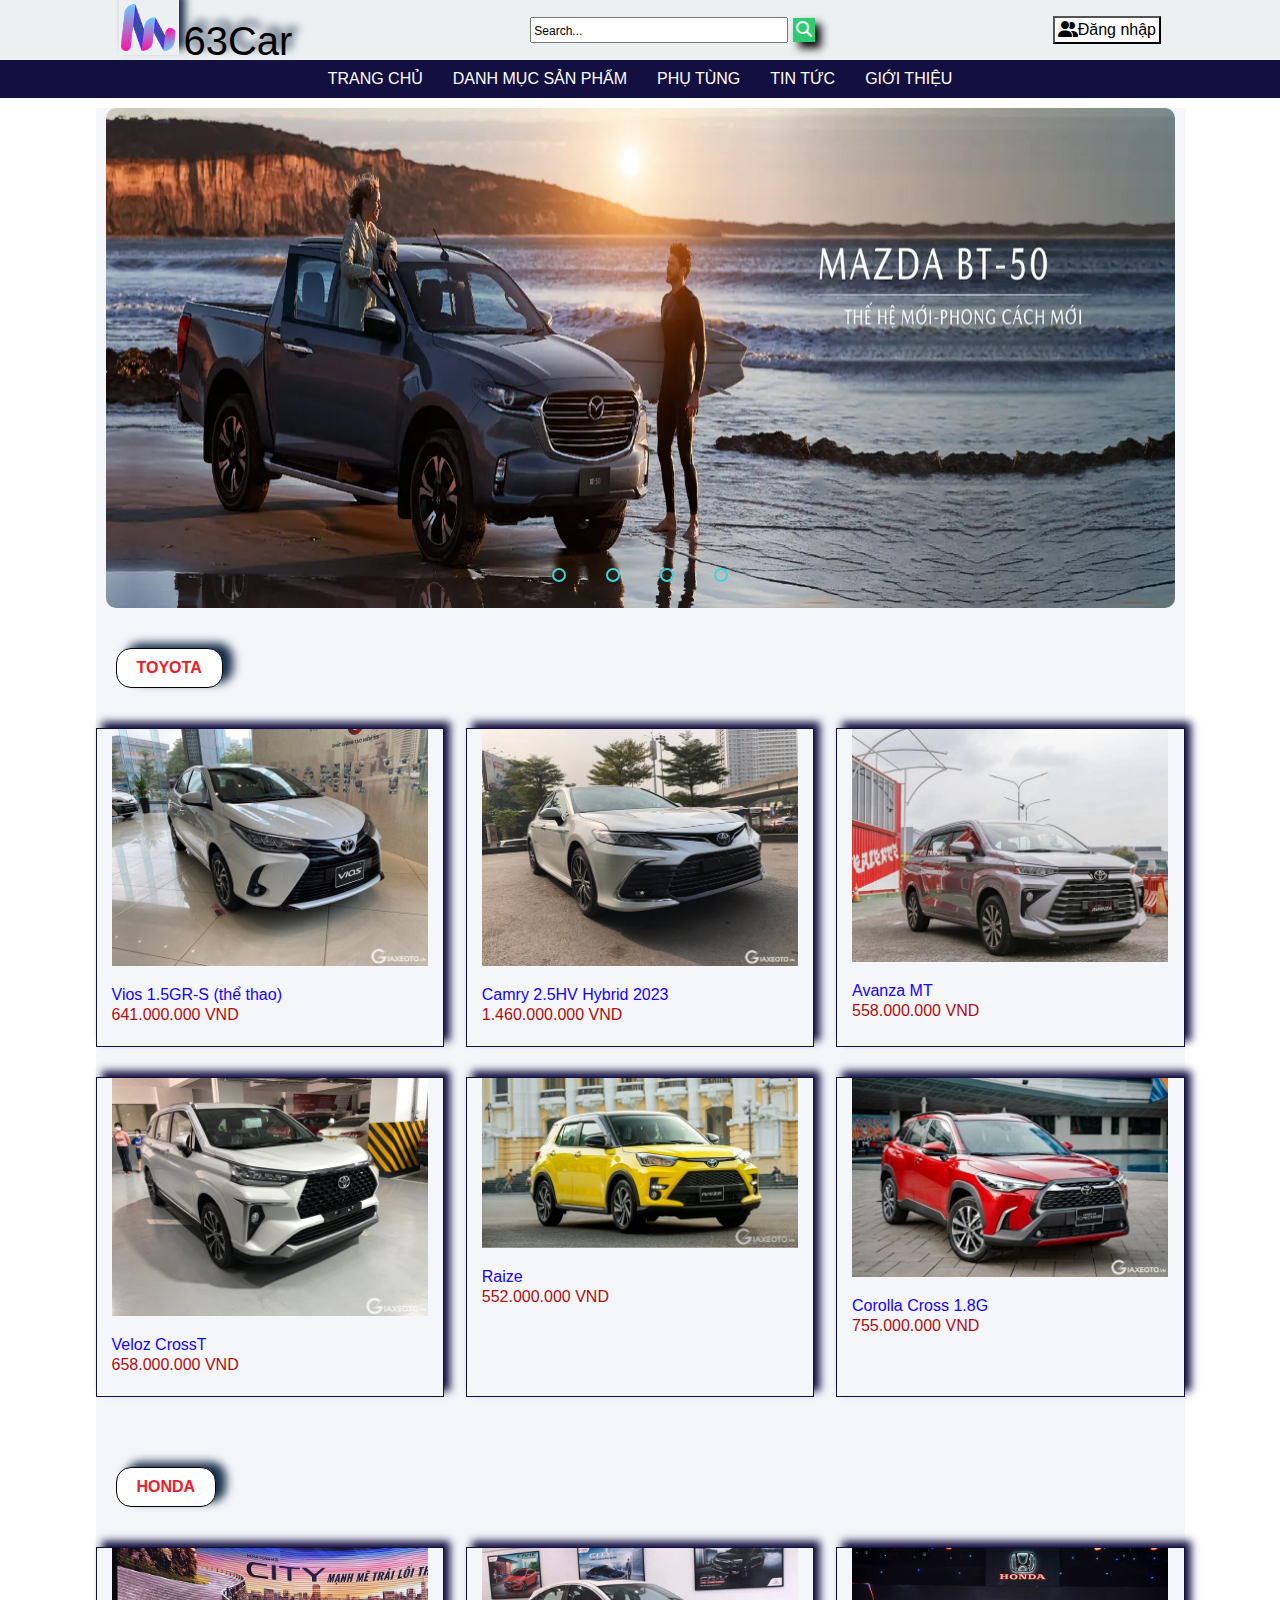
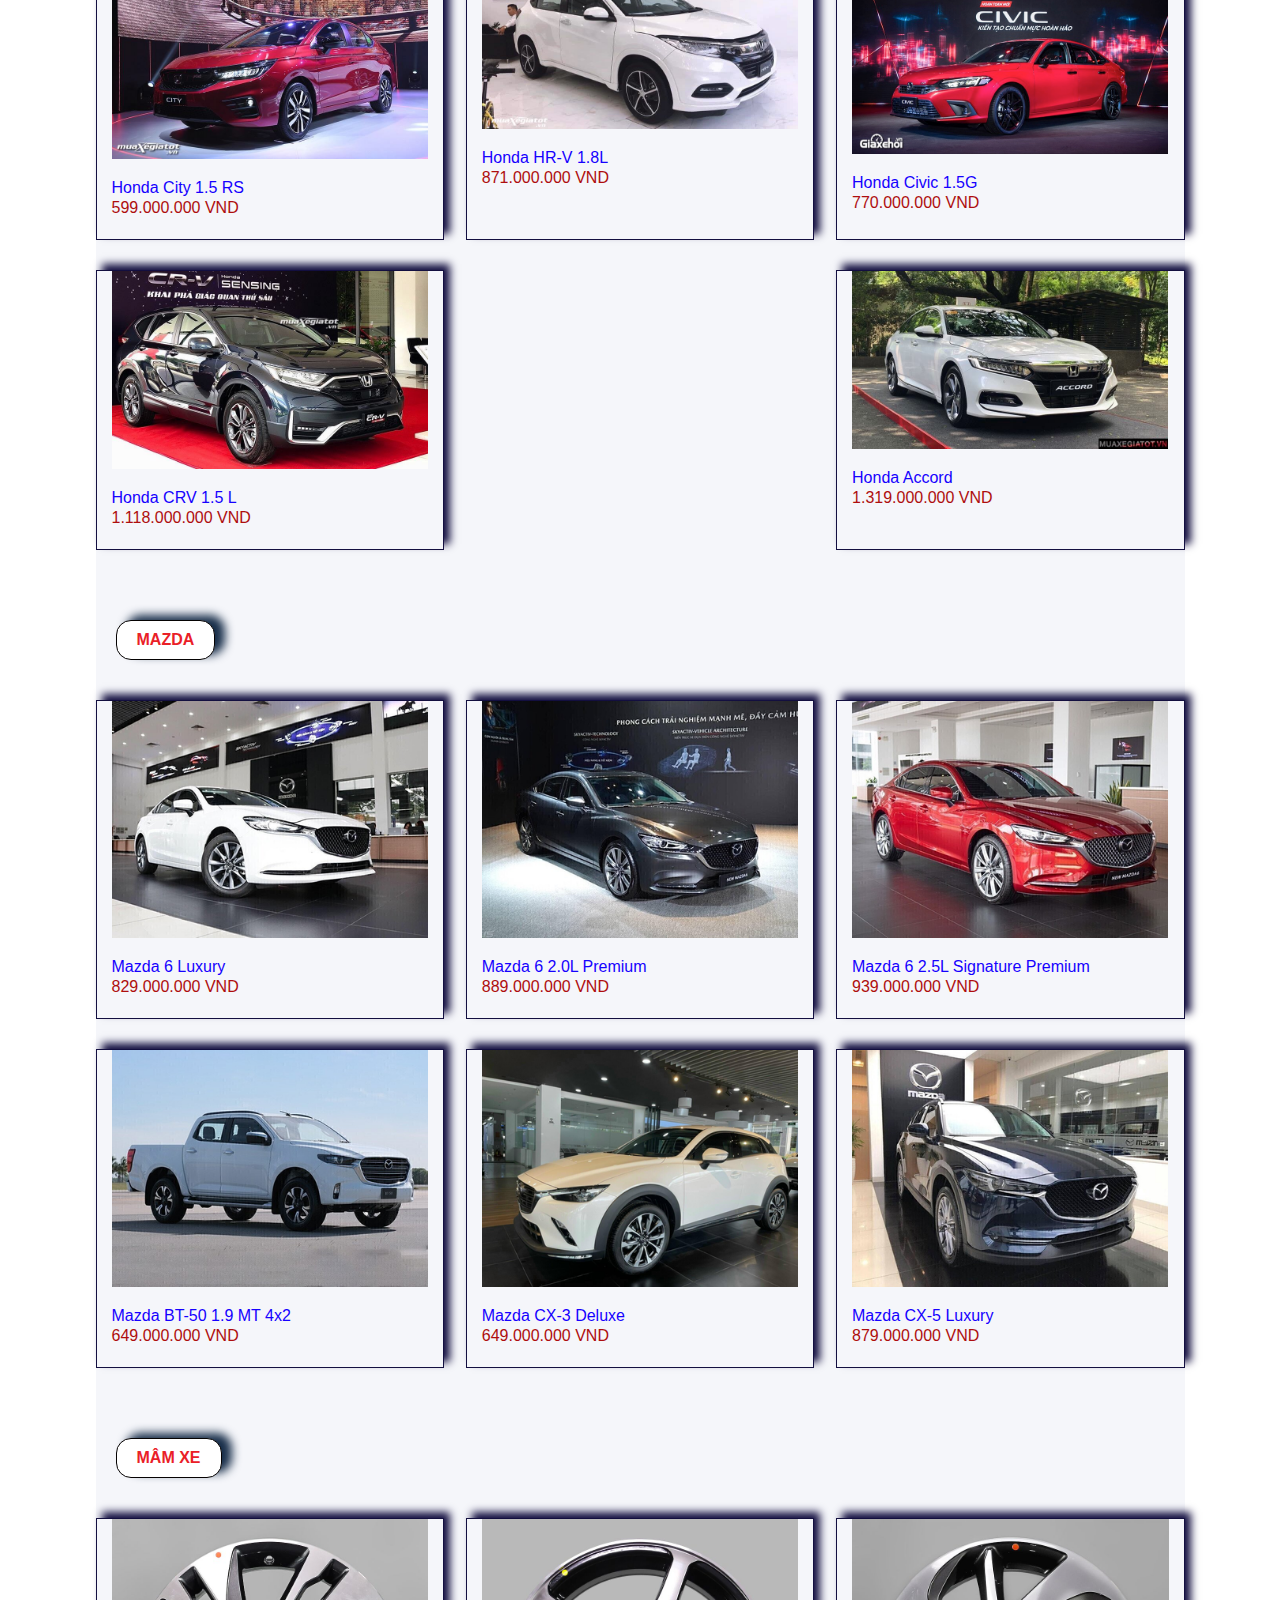
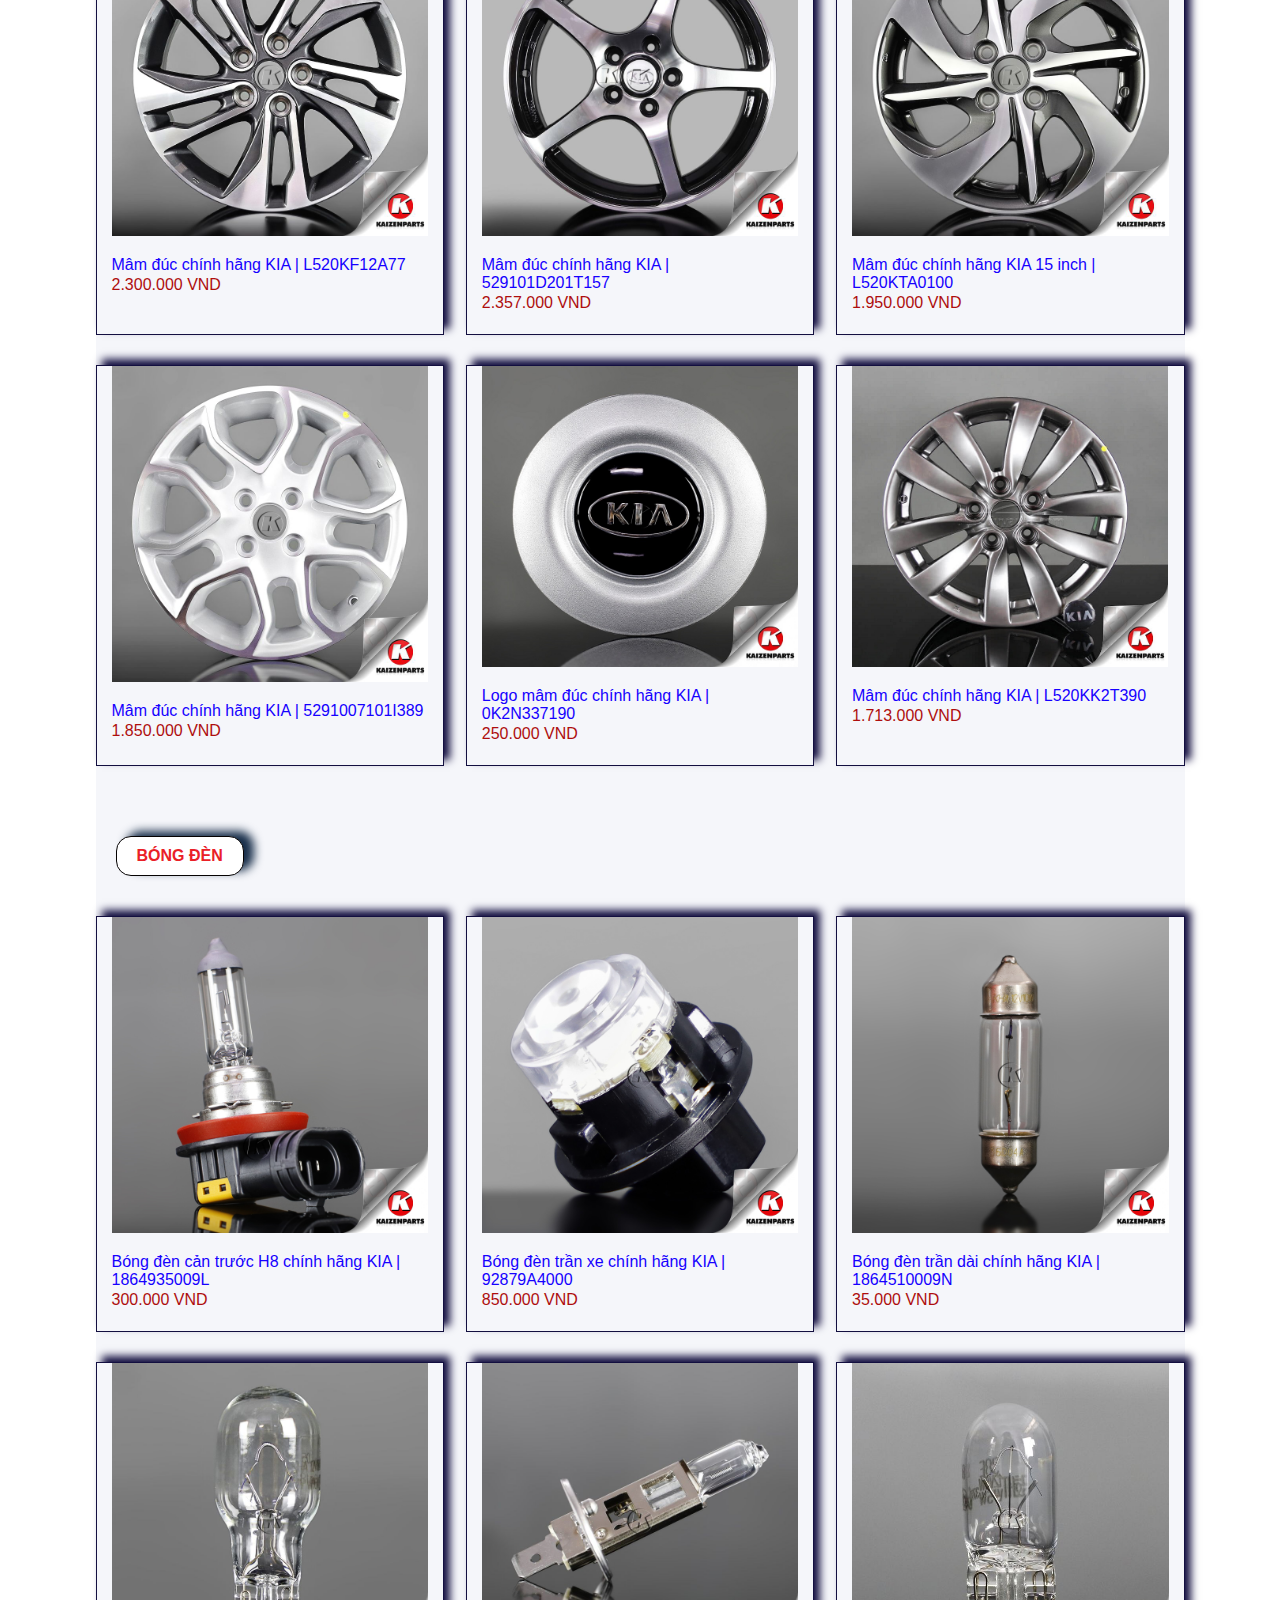
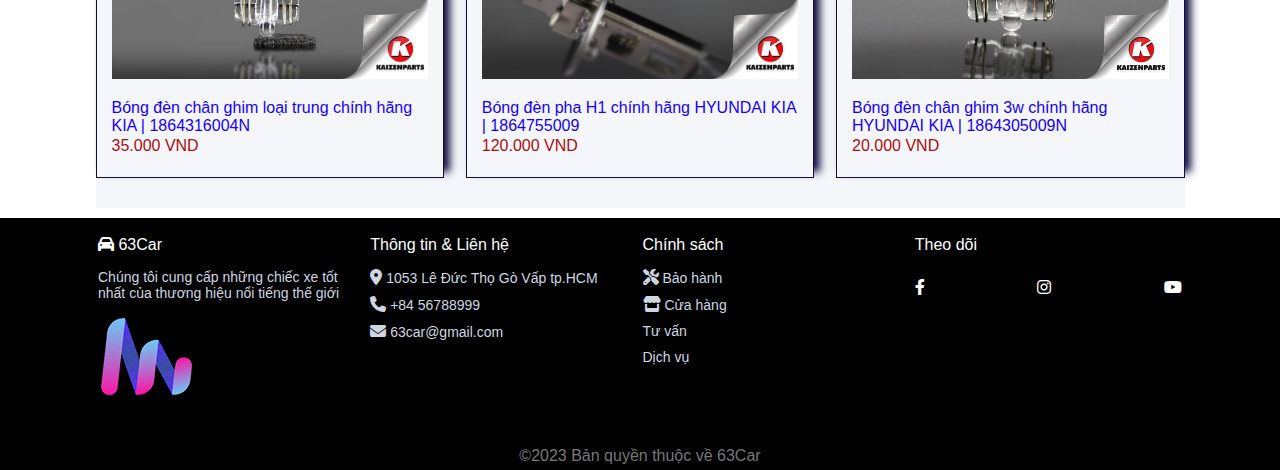
<file: 43_21032351_NguyenHongQuan_N41/html/index.html>
<!DOCTYPE html>
<html lang="en">

<head>
    <meta charset="UTF-8">
    <meta http-equiv="X-UA-Compatible" content="IE=edge">
    <meta name="viewport" content="width=device-width, initial-scale=1.0">
    <link rel="stylesheet" href="../fontawesome-free-6.4.0/css/all.css">
    <script src="../js/jquery-3.6.4.min.js"></script>
    <script src="../js/datajson.js"></script>
    <link rel="stylesheet" href="../css/style.css">
    <link rel="stylesheet" href="../css/slide.css">
    <script>
        function setMasp(masp) {
            localStorage.setItem("masp", masp)
        }
        $(document).ready(function () {
            $("#toggle").click(function () {
                $("nav").slideToggle();
            })
        })
    </script>
    <script type="text/javascript">
        var counter = 1;
        setInterval(function () {
            document.getElementById('radio' + counter).checked = true
            counter++;
            if (counter > 4) {
                counter = 1;
            }
        }, 4000);
    </script>
    <title>63Car</title>
</head>

<body>
    <div class="wrapper">
        <div class="header">
            <div class="col">
                <div class="logo">
                    <img src="../img/logo/logo.png" alt="">
                    <label for="">63Car</label>
                </div>
            </div>
            <div class="col">
                <div class="btn-tim">
                    <input placeholder="Search..." type="text">
                    <button><i class='fas fa-search'></i></button>
                </div>
            </div>
            <div class="col">
                <a href="../html/login_register.html"><button><i class="fas fa-user-friends"></i>Đăng nhập</button></a>
            </div>
        </div>
        <div id="toggle">
            <i class="fas fa-bars"></i>
        </div>
        <div class="menu">
            <nav>
                <ul class="main-menu">
                    <li>
                        <a href="../html/index.html">TRANG CHỦ</a>
                    </li>
                    <li>
                        <a href="">DANH MỤC SẢN PHẨM</a>
                        <ul class="sub-menu">
                            <li>
                                <a href="#toyota">TOYOTA</a>
                            </li>
                            <li>
                                <a href="#honda">HONDA</a>
                            </li>
                            <li>
                                <a href="#mazda">MAZDA</a>
                            </li>
                        </ul>
                    </li>
                    <li><a href="">PHỤ TÙNG</a>
                        <ul class="sub-menu">
                            <li>
                                <a href="#mamxe">MÂM XE</a>
                            </li>
                            <li>
                                <a href="#denxe">BÓNG ĐÈN</a>
                            </li>
                        </ul>
                    </li>
                    <li>
                        <a href="../html/tinTuc.html">TIN TỨC</a>
                    </li>
                    <li>
                        <a href="../html/gioithieu.html">GIỚI THIỆU</a>
                    </li>
                </ul>
            </nav>
        </div>
        <div class="container">
            <div class="wrapper-slider">
                <div class="slider">
                    <div class="slides">
                        <!-- radio buttons start -->
                        <input type="radio" name="radio-btn" id="radio1">
                        <input type="radio" name="radio-btn" id="radio2">
                        <input type="radio" name="radio-btn" id="radio3">
                        <input type="radio" name="radio-btn" id="radio4">

                        <div class="slide first">
                            <img src="../img/slideshow/banner-mazda-8-2296796j31892.webp" alt="">
                        </div>
                        <div class="slide">
                            <img src="../img/slideshow/honda/Honda-City-the-he-5.jpg" alt="">
                        </div>
                        <div class="slide">
                            <img src="../img/slideshow/mazda/11daded2-b3dd-44f0-b1e7-281f820ccb06.png" alt="">
                        </div>
                        <div class="slide">
                            <img src="../img/slideshow/toyota/homepage-banner-desktop-1600x680px.jpg" alt="">
                        </div>

                        <div class="navigation-auto">
                            <div class="auto-btn1"></div>
                            <div class="auto-btn2"></div>
                            <div class="auto-btn3"></div>
                            <div class="auto-btn4"></div>
                        </div>
                    </div>
                    <div class="navigation-manual">
                        <label for="radio1" class="manual-btn"></label>
                        <label for="radio2" class="manual-btn"></label>
                        <label for="radio3" class="manual-btn"></label>
                        <label for="radio4" class="manual-btn"></label>
                    </div>
                </div>
            </div>
            <div class="toyota" id="toyota">
                <div class="headline">
                    <h3>TOYOTA</h3>
                </div>
                <div>
                    <ul class="products">
                        <li>
                            <div class="product-item">
                                <div class="product-top">
                                    <a href="../html/chiTietSanPham.html" onclick="setMasp(1)" class="product-thumb">
                                        <img src="../img/toyota/p1-1.jpeg" alt="">
                                    </a>
                                    <a href="../html/chiTietSanPham.html" onclick="setMasp(1)" class="buy-now">Mua
                                        ngay</a>
                                    <!-- mua ngay -->
                                </div>
                                <div class="product-info">
                                    <a href="../html/chiTietSanPham.html" onclick="setMasp(1)" class="product-name">Vios
                                        1.5GR-S (thể thao)</a>
                                    <div class="product-price">641.000.000 VND</div>
                                </div>
                            </div>
                        </li>
                        <li>
                            <div class="product-item">
                                <div class="product-top">
                                    <a href="../html/chiTietSanPham.html" onclick="setMasp(2)" class="product-thumb">
                                        <img src="../img/toyota/p2-1.jpg" alt="">
                                    </a>
                                    <a href="../html/chiTietSanPham.html" onclick="setMasp(2)" class="buy-now">Mua
                                        ngay</a>
                                    <!-- mua ngay -->
                                </div>
                                <div class="product-info">
                                    <a href="../html/chiTietSanPham.html" onclick="setMasp(2)"
                                        class="product-name">Camry 2.5HV Hybrid 2023</a>
                                    <div class="product-price">1.460.000.000 VND</div>
                                </div>
                            </div>
                        </li>
                        <li>
                            <div class="product-item">
                                <div class="product-top">
                                    <a href="../html/chiTietSanPham.html" onclick="setMasp(3)" class="product-thumb">
                                        <img src="../img/toyota/p3-1.jpg" alt="">
                                    </a>
                                    <a href="../html/chiTietSanPham.html" onclick="setMasp(3)" class="buy-now">Mua
                                        ngay</a>
                                    <!-- mua ngay -->
                                </div>
                                <div class="product-info">
                                    <a href="../html/chiTietSanPham.html" onclick="setMasp(3)"
                                        class="product-name">Avanza MT</a>
                                    <div class="product-price">558.000.000 VND</div>
                                </div>
                            </div>
                        </li>
                        <li>
                            <div class="product-item">
                                <div class="product-top">
                                    <a href="../html/chiTietSanPham.html" onclick="setMasp(4)" class="product-thumb">
                                        <img src="../img/toyota/p4-1.jpg" alt="">
                                    </a>
                                    <a href="../html/chiTietSanPham.html" onclick="setMasp(4)" class="buy-now">Mua
                                        ngay</a>
                                    <!-- mua ngay -->
                                </div>
                                <div class="product-info">
                                    <a href="../html/chiTietSanPham.html" onclick="setMasp(4)"
                                        class="product-name">Veloz CrossT</a>
                                    <div class="product-price">658.000.000 VND</div>
                                </div>
                            </div>
                        </li>
                        <li>
                            <div class="product-item">
                                <div class="product-top">
                                    <a href="../html/chiTietSanPham.html" onclick="setMasp(5)" class="product-thumb">
                                        <img src="../img/toyota/p5-1.jpg" alt="">
                                    </a>
                                    <a href="../html/chiTietSanPham.html" onclick="setMasp(5)" class="buy-now">Mua
                                        ngay</a>
                                    <!-- mua ngay -->
                                </div>
                                <div class="product-info">
                                    <a href="../html/chiTietSanPham.html" onclick="setMasp(5)"
                                        class="product-name">Raize</a>
                                    <div class="product-price">552.000.000 VND</div>
                                </div>
                            </div>
                        </li>
                        <li>
                            <div class="product-item">
                                <div class="product-top">
                                    <a href="../html/chiTietSanPham.html" onclick="setMasp(6)" class="product-thumb">
                                        <img src="../img/toyota/p6-1.jpeg" alt="">
                                    </a>
                                    <a href="../html/chiTietSanPham.html" onclick="setMasp(6)" class="buy-now">Mua
                                        ngay</a>
                                    <!-- mua ngay -->
                                </div>
                                <div class="product-info">
                                    <a href="../html/chiTietSanPham.html" onclick="setMasp(6)"
                                        class="product-name">Corolla Cross 1.8G</a>
                                    <div class="product-price">755.000.000 VND</div>
                                </div>
                            </div>
                        </li>
                    </ul>
                </div>
            </div>
            <div class="honda" id="honda">
                <div class="headline">
                    <h3>HONDA</h3>
                </div>
                <div>
                    <ul class="products">
                        <li>
                            <div class="product-item">
                                <div class="product-top">
                                    <a href="../html/chiTietSanPham.html" onclick="setMasp(7)" class="product-thumb">
                                        <img src="../img/honda/p1-2.jpg" alt="">
                                    </a>
                                    <a href="../html/chiTietSanPham.html" onclick="setMasp(7)" class="buy-now">Mua
                                        ngay</a>
                                    <!-- mua ngay -->
                                </div>
                                <div class="product-info">
                                    <a href="../html/chiTietSanPham.html" onclick="setMasp(7)"
                                        class="product-name">Honda City 1.5 RS</a>
                                    <div class="product-price">599.000.000 VND</div>
                                </div>
                            </div>
                        </li>
                        <li>
                            <div class="product-item">
                                <div class="product-top">
                                    <a href="../html/chiTietSanPham.html" onclick="setMasp(8)" class="product-thumb">
                                        <img src="../img/honda/p2-2.jpg" alt="">
                                    </a>
                                    <a href="../html/chiTietSanPham.html" onclick="setMasp(8)" class="buy-now">Mua
                                        ngay</a>
                                    <!-- mua ngay -->
                                </div>
                                <div class="product-info">
                                    <a href="../html/chiTietSanPham.html" onclick="setMasp(8)"
                                        class="product-name">Honda HR-V 1.8L</a>
                                    <div class="product-price">871.000.000 VND</div>
                                </div>
                            </div>
                        </li>
                        <li>
                            <div class="product-item">
                                <div class="product-top">
                                    <a href="../html/chiTietSanPham.html" onclick="setMasp(9)" class="product-thumb">
                                        <img src="../img/honda/p3-2.jpg" alt="">
                                    </a>
                                    <a href="../html/chiTietSanPham.html" onclick="setMasp(9)" class="buy-now">Mua
                                        ngay</a>
                                    <!-- mua ngay -->
                                </div>
                                <div class="product-info">
                                    <a href="../html/chiTietSanPham.html" onclick="setMasp(9)"
                                        class="product-name">Honda Civic 1.5G</a>
                                    <div class="product-price">770.000.000 VND</div>
                                </div>
                            </div>
                        </li>
                        <li>
                            <div class="product-item">
                                <div class="product-top">
                                    <a href="../html/chiTietSanPham.html" onclick="setMasp(10)" class="product-thumb">
                                        <img src="../img/honda/p4-2.jpg" alt="">
                                    </a>
                                    <a href="../html/chiTietSanPham.html" onclick="setMasp(10)" class="buy-now">Mua
                                        ngay</a>
                                    <!-- mua ngay -->
                                </div>
                                <div class="product-info">
                                    <a href="../html/chiTietSanPham.html" onclick="setMasp(10)"
                                        class="product-name">Honda CRV 1.5 L</a>
                                    <div class="product-price">1.118.000.000 VND</div>
                                </div>
                            </div>
                        </li>
                        <li>
                            <div class="product-item">
                                <div class="product-top">
                                    <a href="../html/chiTietSanPham.html" onclick="setMasp(11)" class="product-thumb">
                                        <img src="../img/honda/p5-2.jpg" alt="">
                                    </a>
                                    <a href="../html/chiTietSanPham.html" onclick="setMasp(11)" class="buy-now">Mua
                                        ngay</a>
                                    <!-- mua ngay -->
                                </div>
                                <div class="product-info">
                                    <a href="../html/chiTietSanPham.html" onclick="setMasp(11)"
                                        class="product-name">Honda Accord</a>
                                    <div class="product-price">1.319.000.000 VND</div>
                                </div>
                            </div>
                        </li>
                    </ul>
                </div>
            </div>
            <div class="mazda" id="mazda">
                <div class="headline">
                    <h3>MAZDA</h3>
                </div>
                <div>
                    <ul class="products">
                        <li>
                            <div class="product-item">
                                <div class="product-top">
                                    <a href="../html/chiTietSanPham.html" onclick="setMasp(12)" class="product-thumb">
                                        <img src="../img/mazda/p1-3.webp" alt="">
                                    </a>
                                    <a href="../html/chiTietSanPham.html" onclick="setMasp(12)" class="buy-now">Mua
                                        ngay</a>
                                    <!-- mua ngay -->
                                </div>
                                <div class="product-info">
                                    <a href="../html/chiTietSanPham.html" onclick="setMasp(12)" class="product-name">
                                        Mazda 6 Luxury</a>
                                    <div class="product-price">829.000.000 VND</div>
                                </div>
                            </div>
                        </li>
                        <li>
                            <div class="product-item">
                                <div class="product-top">
                                    <a href="../html/chiTietSanPham.html" onclick="setMasp(13)" class="product-thumb">
                                        <img src="../img/mazda/p2-3.webp" alt="">
                                    </a>
                                    <a href="../html/chiTietSanPham.html" onclick="setMasp(13)" class="buy-now">Mua
                                        ngay</a>
                                    <!-- mua ngay -->
                                </div>
                                <div class="product-info">
                                    <a href="../html/chiTietSanPham.html" onclick="setMasp(13)" class="product-name">
                                        Mazda 6 2.0L Premium</a>
                                    <div class="product-price">889.000.000 VND</div>
                                </div>
                            </div>
                        </li>
                        <li>
                            <div class="product-item">
                                <div class="product-top">
                                    <a href="../html/chiTietSanPham.html" onclick="setMasp(14)" class="product-thumb">
                                        <img src="../img/mazda/p3-3.webp" alt="">
                                    </a>
                                    <a href="../html/chiTietSanPham.html" onclick="setMasp(14)" class="buy-now">Mua
                                        ngay</a>
                                    <!-- mua ngay -->
                                </div>
                                <div class="product-info">
                                    <a href="../html/chiTietSanPham.html" onclick="setMasp(14)" class="product-name">
                                        Mazda 6 2.5L Signature Premium</a>
                                    <div class="product-price">939.000.000 VND</div>
                                </div>
                            </div>
                        </li>
                        <li>
                            <div class="product-item">
                                <div class="product-top">
                                    <a href="../html/chiTietSanPham.html" onclick="setMasp(15)" class="product-thumb">
                                        <img src="../img/mazda/p4-3.webp" alt="">
                                    </a>
                                    <a href="../html/chiTietSanPham.html" onclick="setMasp(15)" class="buy-now">Mua
                                        ngay</a>
                                    <!-- mua ngay -->
                                </div>
                                <div class="product-info">
                                    <a href="../html/chiTietSanPham.html" onclick="setMasp(15)" class="product-name">
                                    Mazda BT-50 1.9 MT 4x2</a>
                                    <div class="product-price">649.000.000 VND</div>
                                </div>
                            </div>
                        </li>
                        <li>
                            <div class="product-item">
                                <div class="product-top">
                                    <a href="../html/chiTietSanPham.html" onclick="setMasp(16)" class="product-thumb">
                                        <img src="../img/mazda/p5-3.webp" alt="">
                                    </a>
                                    <a href="../html/chiTietSanPham.html" onclick="setMasp(16)" class="buy-now">Mua
                                        ngay</a>
                                    <!-- mua ngay -->
                                </div>
                                <div class="product-info">
                                    <a href="../html/chiTietSanPham.html" onclick="setMasp(16)"
                                        class="product-name">Mazda CX-3 Deluxe</a>
                                    <div class="product-price">649.000.000 VND</div>
                                </div>
                            </div>
                        </li>
                        <li>
                            <div class="product-item">
                                <div class="product-top">
                                    <a href="../html/chiTietSanPham.html" onclick="setMasp(17)" class="product-thumb">
                                        <img src="../img/mazda/p6-3.webp" alt="">
                                    </a>
                                    <a href="../html/chiTietSanPham.html" onclick="setMasp(17)" class="buy-now">Mua
                                        ngay</a>
                                    <!-- mua ngay -->
                                </div>
                                <div class="product-info">
                                    <a href="../html/chiTietSanPham.html" onclick="setMasp(17)" class="product-name">
                                        Mazda CX-5 Luxury</a>
                                    <div class="product-price">879.000.000 VND</div>
                                </div>
                            </div>
                        </li>
                    </ul>
                </div>
            </div>
            
            <!--------Phụ tùng ------->
            <div class="phutung-mamxe" id="mamxe">
                <div class="headline">
                    <h3>MÂM XE</h3>
                </div>
                <div>
                    <ul class="products">
                        <li>
                            <div class="product-item">
                                <div class="product-top">
                                    <a href="../html/chiTietSanPham.html" onclick="setMasp(18)" class="product-thumb">
                                        <img src="../img/mamxe/ptm1.jpg" alt="">
                                    </a>
                                    <a href="../html/chiTietSanPham.html" onclick="setMasp(18)" class="buy-now">Mua
                                        ngay</a>
                                    <!-- mua ngay -->
                                </div>
                                <div class="product-info">
                                    <a href="../html/chiTietSanPham.html" onclick="setMasp(18)" class="product-name">Mâm
                                        đúc chính hãng KIA | L520KF12A77</a>
                                    <div class="product-price">2.300.000 VND</div>
                                </div>
                            </div>
                        </li>
                        <li>
                            <div class="product-item">
                                <div class="product-top">
                                    <a href="../html/chiTietSanPham.html" onclick="setMasp(19)" class="product-thumb">
                                        <img src="../img/mamxe/ptm2.jpg" alt="">
                                    </a>
                                    <a href="../html/chiTietSanPham.html" onclick="setMasp(19)" class="buy-now">Mua
                                        ngay</a>
                                    <!-- mua ngay -->
                                </div>
                                <div class="product-info">
                                    <a href="../html/chiTietSanPham.html" onclick="setMasp(19)" class="product-name">Mâm
                                        đúc chính hãng KIA | 529101D201T157</a>
                                    <div class="product-price">2.357.000 VND</div>
                                </div>
                            </div>
                        </li>
                        <li>
                            <div class="product-item">
                                <div class="product-top">
                                    <a href="../html/chiTietSanPham.html" onclick="setMasp(20)" class="product-thumb">
                                        <img src="../img/mamxe/ptm3.jpg" alt="">
                                    </a>
                                    <a href="../html/chiTietSanPham.html" onclick="setMasp(20)" class="buy-now">Mua
                                        ngay</a>
                                    <!-- mua ngay -->
                                </div>
                                <div class="product-info">
                                    <a href="../html/chiTietSanPham.html" onclick="setMasp(20)" class="product-name">Mâm
                                        đúc chính hãng KIA 15 inch | L520KTA0100</a>
                                    <div class="product-price">1.950.000 VND</div>
                                </div>
                            </div>
                        </li>
                        <li>
                            <div class="product-item">
                                <div class="product-top">
                                    <a href="../html/chiTietSanPham.html" onclick="setMasp(21)" class="product-thumb">
                                        <img src="../img/mamxe/ptm4.jpg" alt="">
                                    </a>
                                    <a href="../html/chiTietSanPham.html" onclick="setMasp(21)" class="buy-now">Mua
                                        ngay</a>
                                    <!-- mua ngay -->
                                </div>
                                <div class="product-info">
                                    <a href="../html/chiTietSanPham.html" onclick="setMasp(21)" class="product-name">Mâm
                                        đúc chính hãng KIA | 5291007101I389</a>
                                    <div class="product-price">1.850.000 VND</div>
                                </div>
                            </div>
                        </li>
                        <li>
                            <div class="product-item">
                                <div class="product-top">
                                    <a href="../html/chiTietSanPham.html" onclick="setMasp(22)" class="product-thumb">
                                        <img src="../img/mamxe/ptm5.jpg" alt="">
                                    </a>
                                    <a href="../html/chiTietSanPham.html" onclick="setMasp(22)" class="buy-now">Mua
                                        ngay</a>
                                    <!-- mua ngay -->
                                </div>
                                <div class="product-info">
                                    <a href="../html/chiTietSanPham.html" onclick="setMasp(22)"
                                        class="product-name">Logo mâm đúc chính hãng KIA | 0K2N337190</a>
                                    <div class="product-price">250.000 VND</div>
                                </div>
                            </div>
                        </li>
                        <li>
                            <div class="product-item">
                                <div class="product-top">
                                    <a href="../html/chiTietSanPham.html" onclick="setMasp(23)" class="product-thumb">
                                        <img src="../img/mamxe/ptm6.jpg" alt="">
                                    </a>
                                    <a href="../html/chiTietSanPham.html" onclick="setMasp(23)" class="buy-now">Mua
                                        ngay</a>
                                    <!-- mua ngay -->
                                </div>
                                <div class="product-info">
                                    <a href="../html/chiTietSanPham.html" onclick="setMasp(23)" class="product-name">Mâm
                                        đúc chính hãng KIA | L520KK2T390</a>
                                    <div class="product-price">1.713.000 VND</div>
                                </div>
                            </div>
                        </li>

                    </ul>
                </div>
            </div>

            <div class="phutung-denxe" id="denxe">
                <div class="headline">
                    <h3>BÓNG ĐÈN</h3>
                </div>
                <div>
                    <ul class="products">
                        <li>
                            <div class="product-item">
                                <div class="product-top">
                                    <a href="../html/chiTietSanPham.html" onclick="setMasp(24)" class="product-thumb">
                                        <img src="../img/bongden/bd1.jpg" alt="">
                                    </a>
                                    <a href="../html/chiTietSanPham.html" onclick="setMasp(24)" class="buy-now">Mua
                                        ngay</a>
                                    <!-- mua ngay -->
                                </div>
                                <div class="product-info">
                                    <a href="../html/chiTietSanPham.html" onclick="setMasp(24)"
                                        class="product-name">Bóng đèn cản trước H8 chính hãng KIA |
                                        1864935009L</a>
                                    <div class="product-price">300.000 VND</div>
                                </div>
                            </div>
                        </li>
                        <li>
                            <div class="product-item">
                                <div class="product-top">
                                    <a href="../html/chiTietSanPham.html" onclick="setMasp(25)" class="product-thumb">
                                        <img src="../img/bongden/bd2.jpg" alt="">
                                    </a>
                                    <a href="../html/chiTietSanPham.html" onclick="setMasp(25)" class="buy-now">Mua
                                        ngay</a>
                                    <!-- mua ngay -->
                                </div>
                                <div class="product-info">
                                    <a href="../html/chiTietSanPham.html" onclick="setMasp(25)"
                                        class="product-name">Bóng đèn trần xe chính hãng KIA | 92879A4000</a>
                                    <div class="product-price">850.000 VND</div>
                                </div>
                            </div>
                        </li>
                        <li>
                            <div class="product-item">
                                <div class="product-top">
                                    <a href="../html/chiTietSanPham.html" onclick="setMasp(26)" class="product-thumb">
                                        <img src="../img/bongden/bd3.jpg" alt="">
                                    </a>
                                    <a href="../html/chiTietSanPham.html" onclick="setMasp(26)" class="buy-now">Mua
                                        ngay</a>
                                    <!-- mua ngay -->
                                </div>
                                <div class="product-info">
                                    <a href="../html/chiTietSanPham.html" onclick="setMasp(26)"
                                        class="product-name">Bóng đèn trần dài chính hãng KIA | 1864510009N</a>
                                    <div class="product-price">35.000 VND</div>
                                </div>
                            </div>
                        </li>
                        <li>
                            <div class="product-item">
                                <div class="product-top">
                                    <a href="../html/chiTietSanPham.html" onclick="setMasp(27)" class="product-thumb">
                                        <img src="../img/bongden/bd4.jpg" alt="">
                                    </a>
                                    <a href="../html/chiTietSanPham.html" onclick="setMasp(27)" class="buy-now">Mua
                                        ngay</a>
                                    <!-- mua ngay -->
                                </div>
                                <div class="product-info">
                                    <a href="../html/chiTietSanPham.html" onclick="setMasp(27)"
                                        class="product-name">Bóng đèn chân ghim loại trung chính hãng KIA |
                                        1864316004N</a>
                                    <div class="product-price">35.000 VND</div>
                                </div>
                            </div>
                        </li>
                        <li>
                            <div class="product-item">
                                <div class="product-top">
                                    <a href="../html/chiTietSanPham.html" onclick="setMasp(28)" class="product-thumb">
                                        <img src="../img/bongden/bd5.jpg" alt="">
                                    </a>
                                    <a href="../html/chiTietSanPham.html" onclick="setMasp(28)" class="buy-now">Mua
                                        ngay</a>
                                    <!-- mua ngay -->
                                </div>
                                <div class="product-info">
                                    <a href="../html/chiTietSanPham.html" onclick="setMasp(28)"
                                        class="product-name">Bóng đèn pha H1 chính hãng HYUNDAI KIA |
                                        1864755009</a>
                                    <div class="product-price">120.000 VND</div>
                                </div>
                            </div>
                        </li>
                        <li>
                            <div class="product-item">
                                <div class="product-top">
                                    <a href="../html/chiTietSanPham.html" onclick="setMasp(29)" class="product-thumb">
                                        <img src="../img/bongden/bd6.jpg" alt="">
                                    </a>
                                    <a href="../html/chiTietSanPham.html" onclick="setMasp(29)" class="buy-now">Mua
                                        ngay</a>
                                    <!-- mua ngay -->
                                </div>
                                <div class="product-info">
                                    <a href="../html/chiTietSanPham.html" onclick="setMasp(29)"
                                        class="product-name">Bóng đèn chân ghim 3w chính hãng HYUNDAI KIA |
                                        1864305009N</a>
                                    <div class="product-price">20.000 VND</div>
                                </div>
                            </div>
                        </li>
                    </ul>
                </div>
            </div>

        </div>
        <footer>
            <div class="table">
                <div class="col">
                    <h3><i class="fa fa-car"></i> 63Car</h3>
                    <div class="row">
                        <P>Chúng tôi cung cấp những chiếc xe tốt nhất của thương hiệu nổi tiếng thế giới</P>
                        <p><img src="../img/logo/logo.png" alt=""></p>
                    </div>
                </div>
                <div class="col">
                    <h3>Thông tin & Liên hệ</h3>
                    <div class="row">
                        <p><i class="fa fa-location-dot"></i> 1053 Lê Đức Thọ Gò Vấp tp.HCM</p>
                        <P><i class="fas fa-phone"></i> +84 56788999</P>
                        <p><i class="fa fa-envelope"></i> 63car@gmail.com</p>
                    </div>
                </div>
                <div class="col">
                    <h3>Chính sách</h3>
                    <div class="row">
                        <P><i class="fa fa-screwdriver-wrench"></i> Bảo hành</P>
                        <p><i class="fa-solid fa-store"></i> Cửa hàng</p>
                        <p>Tư vấn</p>
                        <p>Dịch vụ</p>
                    </div>

                </div>
                <div class="col">
                    <h3>Theo dõi</h3>
                    <div class="row">
                        <p><a href=""><i class="fa-brands fa-facebook-f"></i></a></p>
                        <p><a href=""><i class="fa-brands fa-instagram"></i></a></p>
                        <p><a href=""><i class="fa-brands fa-youtube"></i></a></p>
                    </div>
                </div>
            </div>
        </footer>
        <div class="footer-bot">
            <P>©2023 Bản quyền thuộc về 63Car</P>
        </div>
    </div>
    </div>
 
</body>

</html>
</file>
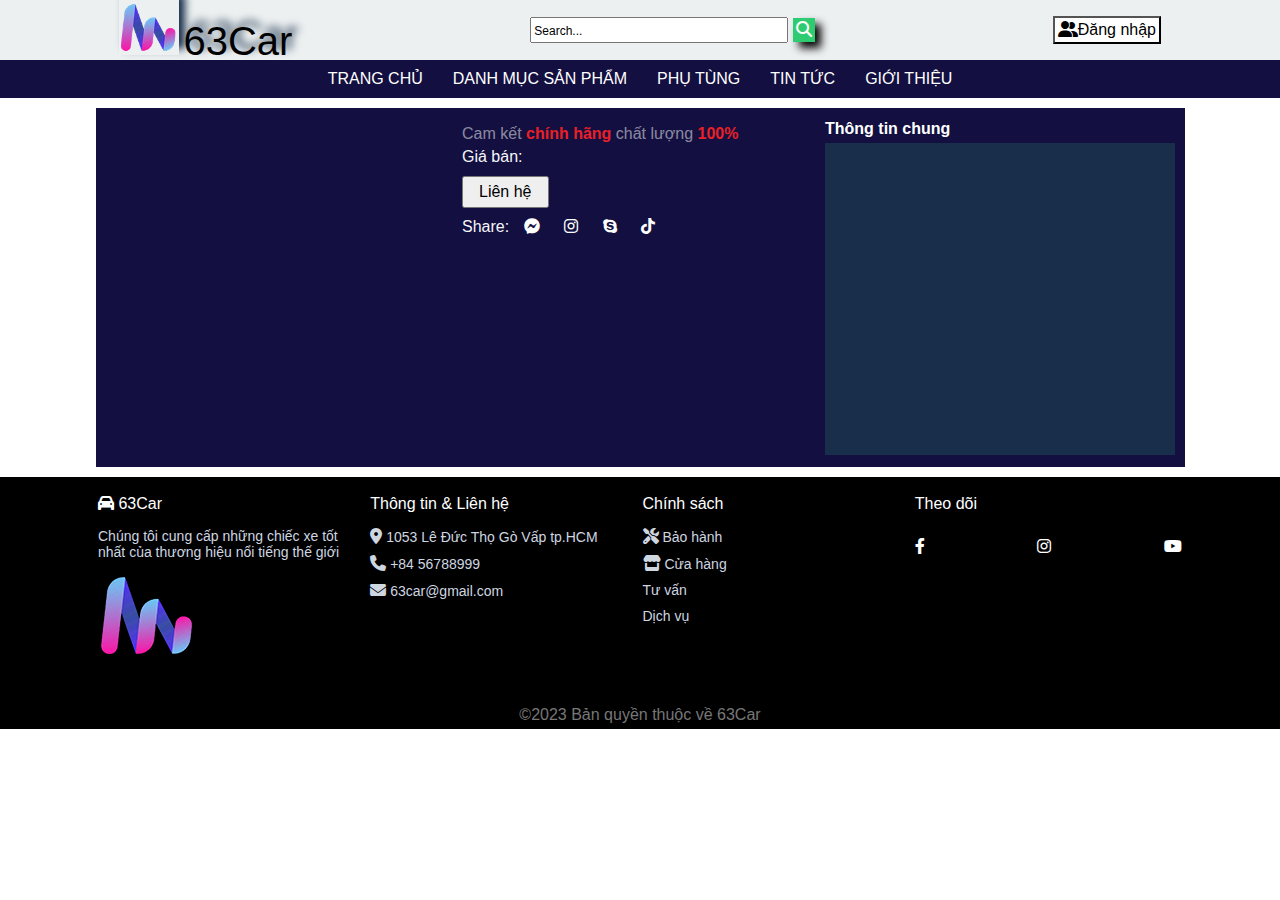
<file: 43_21032351_NguyenHongQuan_N41/html/chiTietSanPham.html>
<!DOCTYPE html>
<html lang="en">

<head>
    <meta charset="UTF-8">
    <meta http-equiv="X-UA-Compatible" content="IE=edge">
    <meta name="viewport" content="width=device-width, initial-scale=1.0">
    <link rel="stylesheet" href="../fontawesome-free-6.4.0/css/all.css">
    <script src="../js/jquery-3.6.4.min.js"></script>
    <script src="../js/chiTietSanPham.js"></script>
    <link rel="stylesheet" href="../css/style.css">
    <title>Chi tiết</title>
    <script>
        $(document).ready(function () {
            $("#toggle").click(function () {
                $("nav").slideToggle();
            })
        })
    </script>
</head>
<body>
    <div class="wrapper">
        <div class="header">
            <div class="col">
                <div class="logo">
                    <img src="../img/logo/logo.png" alt="">
                    <label for="">63Car</label>
                </div>
            </div>
            <div class="col">
                <div class="btn-tim">
                    <input placeholder="Search..." type="text">
                    <button><i class='fas fa-search'></i></button>
                </div>
            </div>
            <div class="col">
                <a href="../html/login_register.html"><button><i class="fas fa-user-friends"></i>Đăng nhập</button></a>
            </div>
        </div>
        <div id="toggle">
            <i class="fas fa-bars"></i>
        </div>
        <div class="menu">
            <nav>
                <ul class="main-menu">
                    <li>
                        <a href="../html/index.html">TRANG CHỦ</a>
                    </li>
                    <li>
                        <a href="">DANH MỤC SẢN PHẨM</a>
                        <ul class="sub-menu">
                            <li>
                                <a href="../html/index.html#toyota">TOYOTA</a>
                            </li>
                            <li>
                                <a href="../html/index.html#honda">HONDA</a>
                            </li>
                            <li>
                                <a href="../html/index.html#mazda">MAZDA</a>
                            </li>
                        </ul>
                    </li>
                    <li><a href="">PHỤ TÙNG</a>
                        <ul class="sub-menu">
                            <li>
                                <a href="../html/index.html#mamxe">MÂM XE</a>
                            </li>
                            <li>
                                <a href="../html/index.html#denxe">BÓNG ĐÈN</a>
                            </li>
                        </ul>
                    </li>
                    <li>
                        <a href="../html/tinTuc.html">TIN TỨC</a>
                    </li>
                    <li>
                        <a href="../html/gioithieu.html">GIỚI THIỆU</a>
                    </li>
                </ul>
            </nav>
        </div>
        <div class="container">
            <div class="information">
                <div class="row">
                    <div class="col" id="picture">
                    </div>
                    <div class="col">
                        <h3 id="tensp"></h3>
                        <p>Cam kết <b>chính hãng</b> chất lượng <b>100%</b></p>
                        <div class="price">
                            Giá bán: <h4 id="dongia"></h4> 
                        </div>
                        <button>Liên hệ</button>
                        <div class="link">Share:
                            <a href=""><i class="fa-brands fa-facebook-messenger"></i></a>
                            <a href=""><i class="fa-brands fa-instagram"></i></a>
                            <a href=""><i class="fa-brands fa-skype"></i></a>
                            <a href=""><i class="fa-brands fa-tiktok"></i></a>
                        </div>
                    </div>
                    <div class="col">
                        <h3>Thông tin chung</h3>
                        <div class="mota" id="mota"></div>
                    </div>
                </div>
            </div>
        </div>
        <footer>
            <div class="table">
                <div class="col">
                    <h3><i class="fa fa-car"></i> 63Car</h3>
                    <div class="row">
                        <P>Chúng tôi cung cấp những chiếc xe tốt nhất của thương hiệu nổi tiếng thế giới</P>
                        <p><img src="../img/logo/logo.png" alt=""></p>
                    </div>
                </div>
                <div class="col">
                    <h3>Thông tin & Liên hệ</h3>
                    <div class="row">
                        <p><i class="fa fa-location-dot"></i> 1053 Lê Đức Thọ Gò Vấp tp.HCM</p>
                        <P><i class="fas fa-phone"></i> +84 56788999</P>
                        <p><i class="fa fa-envelope"></i> 63car@gmail.com</p>
                    </div>
                </div>
                <div class="col">
                    <h3>Chính sách</h3>
                    <div class="row">
                        <P><i class="fa fa-screwdriver-wrench"></i> Bảo hành</P>
                        <p><i class="fa-solid fa-store"></i> Cửa hàng</p>
                        <p>Tư vấn</p>
                        <p>Dịch vụ</p>
                    </div>

                </div>
                <div class="col">
                    <h3>Theo dõi</h3>
                    <div class="row">
                        <p><a href=""><i class="fa-brands fa-facebook-f"></i></a></p>
                        <p><a href=""><i class="fa-brands fa-instagram"></i></a></p>
                        <p><a href=""><i class="fa-brands fa-youtube"></i></a></p>
                    </div>
                </div>
            </div>
        </footer>
        <div class="footer-bot">
            <P>©2023 Bản quyền thuộc về 63Car</P>
        </div>
    </div>
    </div>
</body>

</html>
</file>
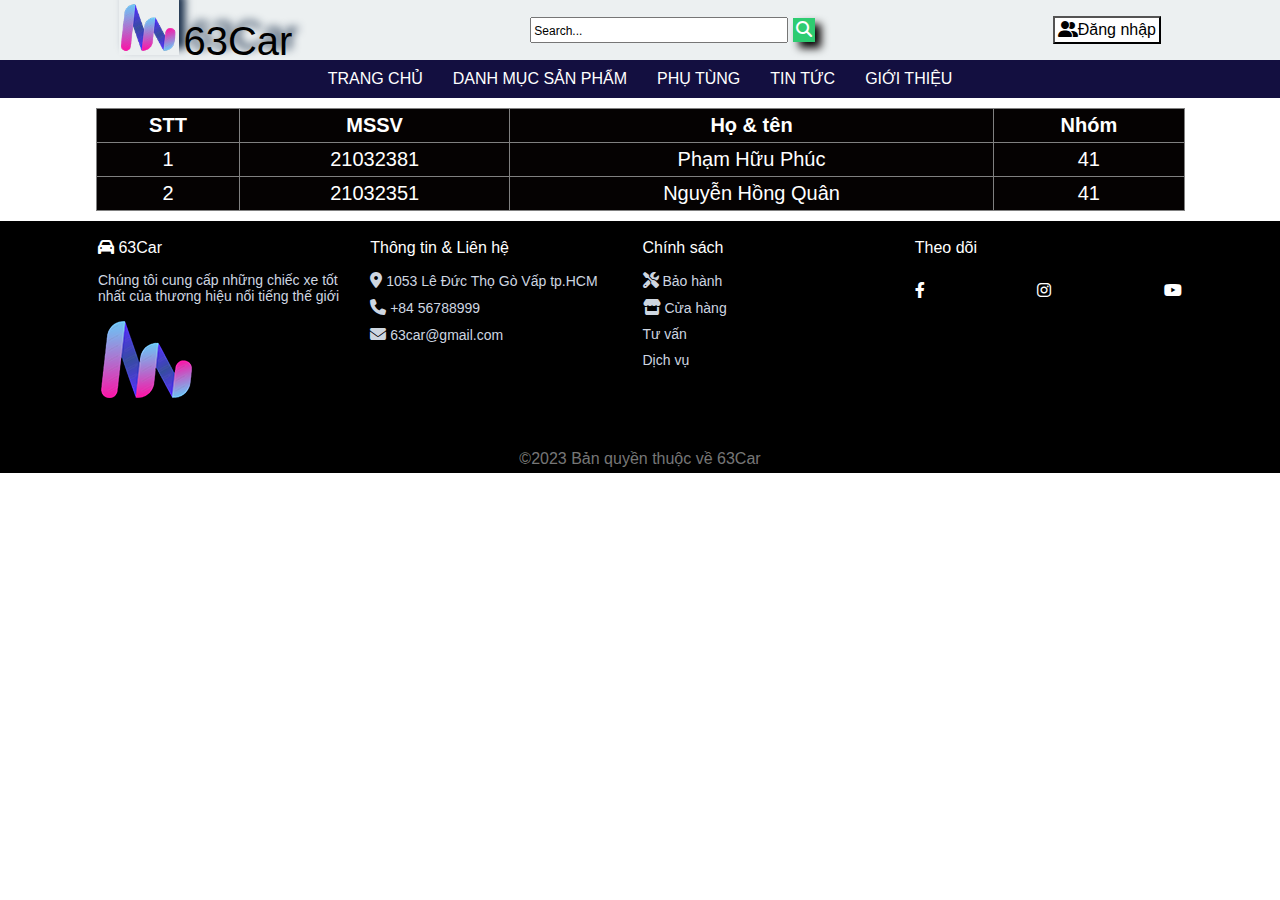
<file: 43_21032351_NguyenHongQuan_N41/html/gioithieu.html>
<!DOCTYPE html>
<html lang="en">

<head>
    <meta charset="UTF-8">
    <meta http-equiv="X-UA-Compatible" content="IE=edge">
    <meta name="viewport" content="width=device-width, initial-scale=1.0">
    <link rel="stylesheet" href="../fontawesome-free-6.4.0/css/all.css">
    <script src="../js/jquery-3.6.4.min.js"></script>
    <link rel="stylesheet" href="../css/style.css">
    <title>Chi tiết</title>
    <script>
        $(document).ready(function () {
            $("#toggle").click(function () {
                $("nav").slideToggle();
            })
        })
    </script>
</head>
<body>
    <div class="wrapper">
        <div class="header">
            <div class="col">
                <div class="logo">
                    <img src="../img/logo/logo.png" alt="">
                    <label for="">63Car</label>
                </div>
            </div>
            <div class="col">
                <div class="btn-tim">
                    <input placeholder="Search..." type="text">
                    <button><i class='fas fa-search'></i></button>
                </div>
            </div>
            <div class="col">
                <a href="../html/login_register.html"><button><i class="fas fa-user-friends"></i>Đăng nhập</button></a>
            </div>
        </div>
        <div id="toggle">
            <i class="fas fa-bars"></i>
        </div>
        <div class="menu">
            <nav>
                <ul class="main-menu">
                    <li>
                        <a href="../html/index.html">TRANG CHỦ</a>
                    </li>
                    <li>
                        <a href="">DANH MỤC SẢN PHẨM</a>
                        <ul class="sub-menu">
                            <li>
                                <a href="../html/index.html#toyota">TOYOTA</a>
                            </li>
                            <li>
                                <a href="../html/index.html#honda">HONDA</a>
                            </li>
                            <li>
                                <a href="../html/index.html#mazda">MAZDA</a>
                            </li>
                        </ul>
                    </li>
                    <li><a href="">PHỤ TÙNG</a>
                        <ul class="sub-menu">
                            <li>
                                <a href="../html/index.html#mamxe">MÂM XE</a>
                            </li>
                            <li>
                                <a href="../html/index.html#denxe">BÓNG ĐÈN</a>
                            </li>
                        </ul>
                    </li>
                    <li>
                        <a href="../html/tinTuc.html">TIN TỨC</a>
                    </li>
                    <li>
                        <a href="../html/gioithieu.html">GIỚI THIỆU</a>
                    </li>
                </ul>
            </nav>
        </div>
        <div class="container">
            <div class="introduction">
                <table border="1">
                    <tr>
                        <th>STT</th>
                        <th>MSSV</th>
                        <th>Họ & tên</th>
                        <th>Nhóm</th>
                    </tr>
                    <tr>
                        <td>1</td>
                        <td>21032381</td>
                        <td>Phạm Hữu Phúc</td>
                        <td>41</td>
                    </tr>
                    <tr>
                        <td>2</td>
                        <td>21032351</td>
                        <td>Nguyễn Hồng Quân</td>
                        <td>41</td>
                    </tr>
                </table>
            </div>
        </div>
        <footer>
            <div class="table">
                <div class="col">
                    <h3><i class="fa fa-car"></i> 63Car</h3>
                    <div class="row">
                        <P>Chúng tôi cung cấp những chiếc xe tốt nhất của thương hiệu nổi tiếng thế giới</P>
                        <p><img src="../img/logo/logo.png" alt=""></p>
                    </div>
                </div>
                <div class="col">
                    <h3>Thông tin & Liên hệ</h3>
                    <div class="row">
                        <p><i class="fa fa-location-dot"></i> 1053 Lê Đức Thọ Gò Vấp tp.HCM</p>
                        <P><i class="fas fa-phone"></i> +84 56788999</P>
                        <p><i class="fa fa-envelope"></i> 63car@gmail.com</p>
                    </div>
                </div>
                <div class="col">
                    <h3>Chính sách</h3>
                    <div class="row">
                        <P><i class="fa fa-screwdriver-wrench"></i> Bảo hành</P>
                        <p><i class="fa-solid fa-store"></i> Cửa hàng</p>
                        <p>Tư vấn</p>
                        <p>Dịch vụ</p>
                    </div>

                </div>
                <div class="col">
                    <h3>Theo dõi</h3>
                    <div class="row">
                        <p><a href=""><i class="fa-brands fa-facebook-f"></i></a></p>
                        <p><a href=""><i class="fa-brands fa-instagram"></i></a></p>
                        <p><a href=""><i class="fa-brands fa-youtube"></i></a></p>
                    </div>
                </div>
            </div>
        </footer>
        <div class="footer-bot">
            <P>©2023 Bản quyền thuộc về 63Car</P>
        </div>
    </div>
    </div>
</body>

</html>
</file>
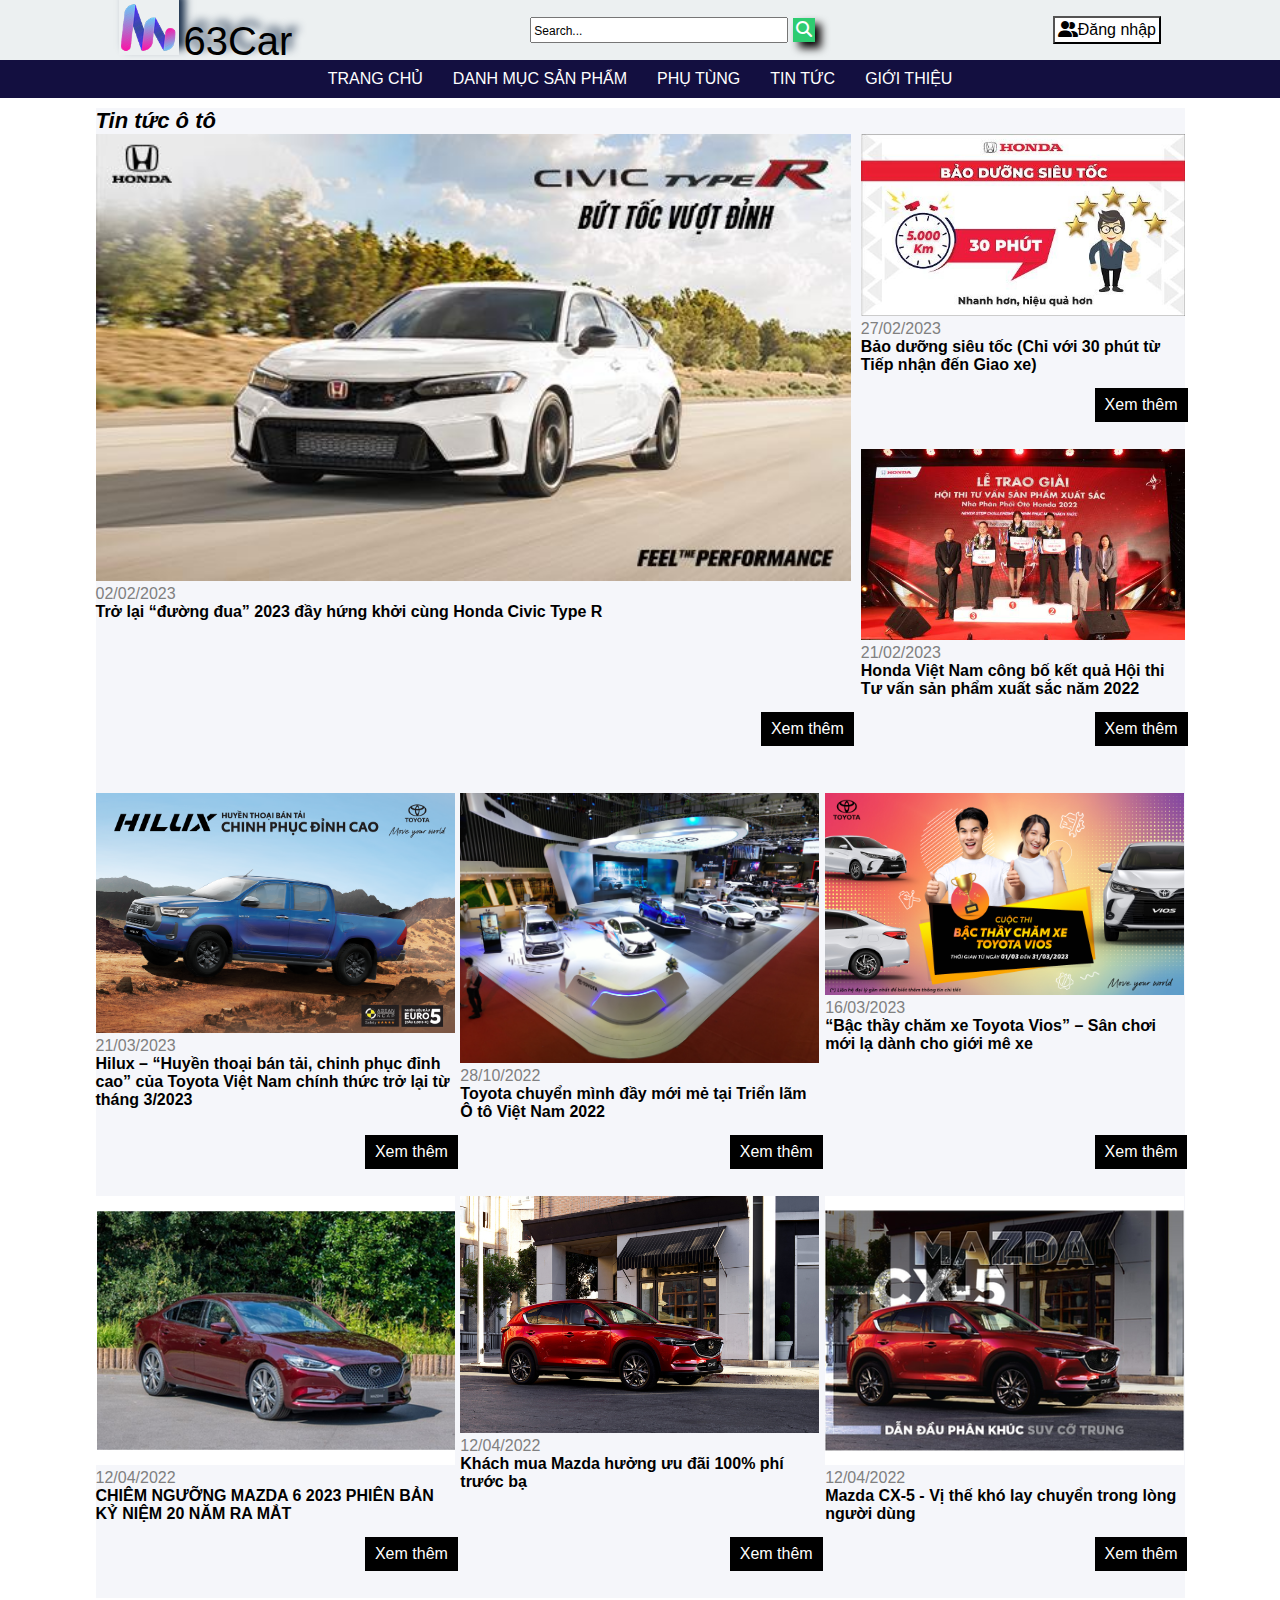
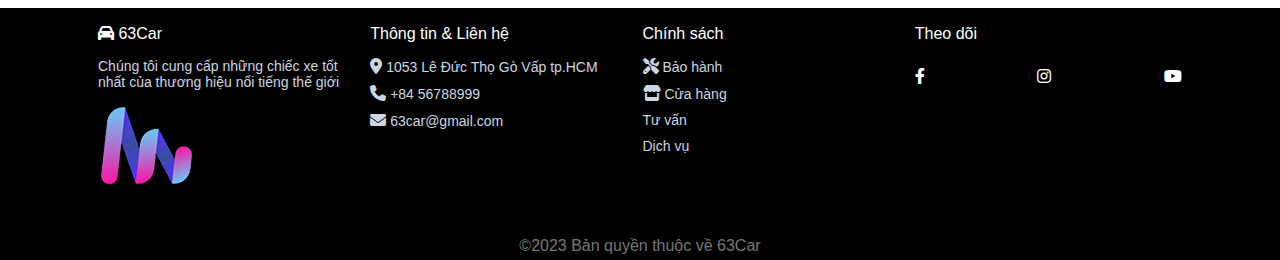
<file: 43_21032351_NguyenHongQuan_N41/html/tinTuc.html>
<!DOCTYPE html>
<html lang="en">

<head>
    <meta charset="UTF-8">
    <meta http-equiv="X-UA-Compatible" content="IE=edge">
    <meta name="viewport" content="width=device-width, initial-scale=1.0">
    <link rel="stylesheet" href="../fontawesome-free-6.4.0/css/all.css">
    <script src="../js/jquery-3.6.4.min.js"></script>
    <link rel="stylesheet" href="../css/style.css">
    <title>Chi tiết</title>
    <script>
        $(document).ready(function () {
            $("#toggle").click(function () {
                $("nav").slideToggle();
            })
        })
    </script>
</head>
<body>
    <div class="wrapper">
        <div class="header">
            <div class="col">
                <div class="logo">
                    <img src="../img/logo/logo.png" alt="">
                    <label for="">63Car</label>
                </div>
            </div>
            <div class="col">
                <div class="btn-tim">
                    <input placeholder="Search..." type="text">
                    <button><i class='fas fa-search'></i></button>
                </div>
            </div>
            <div class="col">
                <a href="../html/login_register.html"><button><i class="fas fa-user-friends"></i>Đăng nhập</button></a>
            </div>
        </div>
        <div id="toggle">
            <i class="fas fa-bars"></i>
        </div>
        <div class="menu">
            <nav>
                <ul class="main-menu">
                    <li>
                        <a href="../html/index.html">TRANG CHỦ</a>
                    </li>
                    <li>
                        <a href="">DANH MỤC SẢN PHẨM</a>
                        <ul class="sub-menu">
                            <li>
                                <a href="../html/index.html#toyota">TOYOTA</a>
                            </li>
                            <li>
                                <a href="../html/index.html#honda">HONDA</a>
                            </li>
                            <li>
                                <a href="../html/index.html#mazda">MAZDA</a>
                            </li>
                        </ul>
                    </li>
                    <li><a href="">PHỤ TÙNG</a>
                        <ul class="sub-menu">
                            <li>
                                <a href="../html/index.html#mamxe">MÂM XE</a>
                            </li>
                            <li>
                                <a href="../html/index.html#denxe">BÓNG ĐÈN</a>
                            </li>
                        </ul>
                    </li>
                    <li>
                        <a href="../html/tinTuc.html">TIN TỨC</a>
                    </li>
                    <li>
                        <a href="../html/gioithieu.html">GIỚI THIỆU</a>
                    </li>
                </ul>
            </nav>
        </div>
        <div class="container">
            <div class="container-tin-tuc">
                <h1 style="color: black; font-size: 22px; font-style: italic;">Tin tức ô tô</h1>
                <div class="main-tin-tuc">
                    <div class="sub-tin-tuc">
                        <img src="../img/tin-tuc/civic-tro-lai.jpg" alt="">
                        <div class="date">02/02/2023</div>
                        <h3>
                            Trở lại “đường đua” 2023 đầy hứng khởi cùng Honda Civic Type R
                        </h3>
                        <a href="https://www.honda.com.vn/tin-tuc/o-to/tro-lai-duong-dua-2023-day-hung-khoi-cung-honda-civic-type-r">Xem thêm</a>
                    </div>
                    <div class="main-tin-tuc-right">
                        <div class="sub-tin-tuc">
                            <img src="../img/tin-tuc/bao-duong-sieu-toc.jpg" alt="">
                            <div class="date">27/02/2023</div>
                            <h3>
                                Bảo dưỡng siêu tốc (Chỉ với 30 phút từ Tiếp nhận đến Giao xe)
                            </h3>
                            <a href="https://www.honda.com.vn/tin-tuc/o-to/bao-duong-sieu-toc-chi-voi-30-phut-tu-tiep-nhan-den-giao-xe">Xem thêm</a>
                        </div>
                        <div class="sub-tin-tuc">
                            <img src="../img/tin-tuc/honda-vn-congbo-kq.jpg" alt="">
                            <div class="date">21/02/2023</div>
                            <h3>
                                Honda Việt Nam công bố kết quả Hội thi Tư vấn sản phẩm xuất sắc năm 2022    
                            </h3>
                            <a href="https://www.honda.com.vn/tin-tuc/o-to/honda-viet-nam-cong-bo-ket-qua-hoi-thi-tu-van-san-pham-xuat-sac-nam-2022">Xem thêm</a>
                        </div>
                    </div>
                </div>
                <div class="list-tin-tuc">
                    <div class="sub-tin-tuc">
                        <img src="../img/tin-tuc/hilux-huyenthoai.png" alt="">
                            <div class="date">21/03/2023</div>
                            <h3>
                                Hilux – “Huyền thoại bán tải, chinh phục đỉnh cao” của Toyota Việt Nam chính thức trở lại từ tháng 3/2023
                            </h3>
                            <a href="https://www.toyota.com.vn/tin-tuc/san-pham/hilux-huyen-thoai-ban-tai-chinh-phuc-dinh-cao-cua-toyota-viet-nam-chinh-thuc-tro-lai-tu-thang-3-2023-35452">Xem thêm</a>
                    </div>
                    <div class="sub-tin-tuc">
                        <img src="../img/tin-tuc/toyota-chuyenminh.jpg" alt="">
                            <div class="date">28/10/2022</div>
                            <h3>
                                Toyota chuyển mình đầy mới mẻ tại Triển lãm Ô tô Việt Nam 2022
                            </h3>
                            <a href="https://www.toyota.com.vn/tin-tuc/san-pham/toyota-chuyen-minh-day-moi-me-tai-trien-lam-o-to-viet-nam-2022-34505">Xem thêm</a>
                    </div>
                    <div class="sub-tin-tuc">
                        <img src="../img/tin-tuc/bac-thay-cham-xe.jpg" alt="">
                            <div class="date">16/03/2023 </div>
                            <h3>
                                “Bậc thầy chăm xe Toyota Vios” – Sân chơi mới lạ dành cho giới mê xe
                            </h3>
                            <a href="https://www.toyota.com.vn/tin-tuc/san-pham/bac-thay-cham-xe-toyota-vios-san-choi-moi-la-danh-cho-gioi-me-xe-35297">Xem thêm</a>
                    </div>
                    <div class="sub-tin-tuc">
                        <img src="../img/tin-tuc/chim-nguong-mazda.webp" alt="">
                            <div class="date">12/04/2022</div>
                            <h3>
                                CHIÊM NGƯỠNG MAZDA 6 2023 PHIÊN BẢN KỶ NIỆM 20 NĂM RA MẮT
                            </h3>
                            <a href="http://mazdamiennam.vn/chiem-nguong-mazda-6-2023-phien-ban-ky-niem-20-nam-ra-mat-89763u.html">Xem thêm</a>
                    </div>
                    <div class="sub-tin-tuc">
                        <img src="../img/tin-tuc/mua-mazda-huonguudai.jpg" alt="">
                            <div class="date">12/04/2022</div>
                            <h3>
                                Khách mua Mazda hưởng ưu đãi 100% phí trước bạ
                            </h3>
                            <a href="http://mazdamiennam.vn/khach-mua-mazda-huong-uu-dai-100-phi-truoc-ba-89762u.html">Xem thêm</a>
                    </div>
                    <div class="sub-tin-tuc">
                        <img src="../img/tin-tuc/mazdacx-5.webp" alt="">
                            <div class="date">12/04/2022</div>
                            <h3>
                                Mazda CX-5 - Vị thế khó lay chuyển trong lòng người dùng
                            </h3>
                            <a href="http://mazdamiennam.vn/mazda-cx-5-vi-the-kho-lay-chuyen-trong-long-nguoi-dung-89764u.html">Xem thêm</a>
                    </div>
                </div>
            </div>
        </div>
        <footer>
            <div class="table">
                <div class="col">
                    <h3><i class="fa fa-car"></i> 63Car</h3>
                    <div class="row">
                        <P>Chúng tôi cung cấp những chiếc xe tốt nhất của thương hiệu nổi tiếng thế giới</P>
                        <p><img src="../img/logo/logo.png" alt=""></p>
                    </div>
                </div>
                <div class="col">
                    <h3>Thông tin & Liên hệ</h3>
                    <div class="row">
                        <p><i class="fa fa-location-dot"></i> 1053 Lê Đức Thọ Gò Vấp tp.HCM</p>
                        <P><i class="fas fa-phone"></i> +84 56788999</P>
                        <p><i class="fa fa-envelope"></i> 63car@gmail.com</p>
                    </div>
                </div>
                <div class="col">
                    <h3>Chính sách</h3>
                    <div class="row">
                        <P><i class="fa fa-screwdriver-wrench"></i> Bảo hành</P>
                        <p><i class="fa-solid fa-store"></i> Cửa hàng</p>
                        <p>Tư vấn</p>
                        <p>Dịch vụ</p>
                    </div>

                </div>
                <div class="col">
                    <h3>Theo dõi</h3>
                    <div class="row">
                        <p><a href=""><i class="fa-brands fa-facebook-f"></i></a></p>
                        <p><a href=""><i class="fa-brands fa-instagram"></i></a></p>
                        <p><a href=""><i class="fa-brands fa-youtube"></i></a></p>
                    </div>
                </div>
            </div>
        </footer>
        <div class="footer-bot">
            <P>©2023 Bản quyền thuộc về 63Car</P>
        </div>
    </div>
    </div>
</body>

</html>
</file>
<file: 43_21032351_NguyenHongQuan_N41/css/style.css>
* {
    margin: 0px;
    padding: 0px;
    font-family: Arial, Helvetica, sans-serif;
    font-size: 16px;
}

.wrapper {
    height: auto;
    margin: 0 auto;
    color: #f5f6fa;
    position: relative;
}

.header {
    display: flex;
    height: 60px;
    align-items: center;
    justify-content: space-around;
    background-color: #ecf0f1;
}

.header .logo {
    line-height: 60px;
}

.header .logo img {
    width: 60px;
    margin-top: 20px;
    box-shadow: 6px -6px 8px #182e4a;
}

.header .logo label {
    color: black;
    font-size: 40px;
    text-shadow: 6px -6px 8px #182e4a;
}

.header .btn-tim input {
    padding: 2px;
    width: 250px;
}

.header .btn-tim input::placeholder {
    color: black;
    font-size: 12px;
}

.header .btn-tim input:focus {
    outline: none;
}

.header .btn-tim button {
    background-color: #2ecc71;
    border: none;
    padding: 3px;
    box-shadow: 6px 6px 8px #050202;
    color: #fff;
    cursor: pointer;
}

.header .col:nth-child(3) button {
    background-color: #fff;
    padding: 3px;
    cursor: pointer;
}


ul {
    list-style: none;
}

nav {
    background: #130f40;
}

.main-menu {
    display: flex;
    justify-content: center;
}

nav .main-menu li a {
    color: #fff;
    text-decoration: none;
    display: block;
    padding: 10px 15px;
}

nav .main-menu li:hover a {
    background-color: #c23616;
    transition: all 0.3s;
}

nav .main-menu li:hover .sub-menu {
    display: block;
}

.sub-menu {
    display: none;
}

#toggle {
    display: none;
    background-color: #c23616;
    color: #fff;
    text-align: right;
    padding: 4px;
}

.container {
    max-width: 1089px;
    margin: 10px auto;
    background-color: #f5f6fa;
}

.headline {
    margin: 40px 20px;
}

.headline h3 {
    color: #EA2027;
    padding: 10px 20px;
    border: 1px solid #050202;
    display: inline-block;
    font-weight: 600;
    background-color: #fff;
    border-radius: 15px;
    box-shadow: 10px -5px 10px #182e4a;
}

ul.products {
    display: flex;
    flex-wrap: wrap;
    justify-content: space-between;
}

ul.products li {
    flex-basis: 32%;
    padding-left: 15px;
    padding-right: 15px;
    box-sizing: border-box;
    margin-bottom: 30px;
    box-shadow: 6px -6px 8px #130f40;
    border: 1px solid #130f40;
}

ul.products li:hover{
    margin-top: -10px;
}

ul.products li .product-top {
    position: relative;
    overflow: hidden;
}

ul.products li .product-top .product-thumb img {
    display: block;
}

ul.products li .product-top a.buy-now {
    text-transform: uppercase;
    text-decoration: none;
    text-align: center;
    display: block;
    background-color: #f71e1e;
    color: #fff;
    padding: 5px 0px;
    position: absolute;
    bottom: -45px;
    width: 100%;
    transition: 0.25s ease-in-out;
}

ul.products li:hover a.buy-now {
    bottom: 0px;
}

ul.products li .product-info {
    padding: 20px 0px;
}

ul.products li .product-info .product-price {
    color: #ae0e0e;
    padding: 2px 0px;
}

ul.products li .product-info a {
    display: block;
    text-decoration: none;
    color: #1601ff;
}

ul.products li img {
    max-width: 100%;
    height: auto;
}

footer {
    background: black;
}

footer p,
h3 {
    font-family: Verdana, Geneva, Tahoma, sans-serif;
}

.table {
    margin: 0px auto;
    display: flex;
    width: 1089px;
}

.table .col {
    width: 25%;
    padding: 2.5px;
}

.table .col h3 {
    color: #fff;
    margin: 15px 0;
    font-weight: 500;
}

.table .col .row p {
    color: #ced6e0;
    margin: 10px 0;
    font-size: 14px;
}

.table .col .row p a {
    color: #fff;
}

.table .col:nth-child(4) .row {
    display: flex;
    justify-content: space-between;
}

.table .col:nth-child(4) .row p:nth-child(1):hover a {
    color: #1e90ff;
}

.table .col:nth-child(4) .row p:nth-child(2):hover a {
    color: #f39c12;
}

.table .col:nth-child(4) .row p:nth-child(3):hover a {
    color: #EA2027;
}

.footer-bot {
    background: black;

}

.footer-bot p {
    text-align: center;
    color: #ffffff78;
    padding: 30px 0 5px 0;
}

/* css trang chi tiet */
.information .row{
    display: flex;
}

.information .row .col{
    width: 33%;
    background-color: #130f40;
    padding: 12px 3.5px;
}

.information .row .col .price{
    margin: 5px 0;
}

.information .row .col .price h4{
    color: #EA2027;
}

.information .row img{
    max-width: 500px;
    transition: transform .2s;
}

.information .row img:hover{
    transform: scale(1.1);
}

.information .row h3{
    color: #fff;
}

.information .row .col p{
    color: #ffffff85;
    font-size: 16px;
    margin: 5px 0;
}

.information .row .col b{
    color: #EA2027;
}

.information .row .col button{
    padding: 5px 15px;
    cursor: pointer;
    margin: 5px 0;
}

.information .row .col button:hover{
    background-color: #1e90ff;
    color: #fff;
}

.information .row .col .link{
    margin: 5px 0;
}

.information .row .col .link a{
    margin: 0 10px;
    color: #fff;
}
.information .row .col .link a:nth-child(1):hover i{
    color: #D980FA;
}

.information .row .col .link a:nth-child(2):hover i{
    color: #f39c12;
}

.information .row .col .link a:nth-child(3):hover i{
    color: #1e90ff;
}

.information .row .col .link a:nth-child(4):hover i{
    color: #be2a8d;
}

.mota{
    width: 95%;
    border: 1px solid #182e4a;
    background-color: #182e4a;
    padding: 5px;
    margin-top: 5px;
    word-wrap: break-word;
    height: 300px;
    overflow-y: auto;
    text-align: left;
}

/* Css web giới thiệu thành viên */
table{
    margin: 0 auto;
    border-collapse: collapse;
    width: 100%;
    background-color: #050202;
}
.introduction tr,td,th{
    color: #fff;
    font-size: 20px;
    text-align: center;
    align-content: center;
    padding: 5px 10px;
}

/* Css trang tin tức */
.container-tin-tuc{
    width: 100%;
}

.container-tin-tuc .sub-tin-tuc:hover{
    border: 1px solid red;
}

.container-tin-tuc .sub-tin-tuc:hover a{
    background-color: #EA2027;
}

.container-tin-tuc h3{
    color: black;
}

.container-tin-tuc .date{
    color: gray;
}

.container-tin-tuc .main-tin-tuc{
    display: flex;
    width: 100%;
}

.main-tin-tuc > .sub-tin-tuc{
    width: 70%;
    margin-right: 10px;
}

.main-tin-tuc > .sub-tin-tuc img{
    width: 100%;
}


.main-tin-tuc .main-tin-tuc-left img{
    width: 100%;
}

.main-tin-tuc .main-tin-tuc-right{
    width: 30%;
}

.main-tin-tuc .main-tin-tuc-right img{
    width: 100%;
}

.container-tin-tuc .list-tin-tuc{
    display: flex;
    flex-wrap: wrap;
    justify-content: space-between;
    margin-top: 20px;
}

.list-tin-tuc .sub-tin-tuc{
    flex-basis: 33%;
}

.list-tin-tuc .sub-tin-tuc img{
    width: 359px;
}

.sub-tin-tuc{
    position: relative;
    margin-bottom: 30px;
    padding-bottom: 45px;
}

.sub-tin-tuc a{
    text-decoration: none;
    color: #fff;
    background-color: black;
    padding: 8px 10px;
    position: absolute;
    right: -3px;
    bottom: -3px;
}


@media screen and (max-width: 768px) {
    .header .logo img{
        width: 50px;
    }
    .header .logo label{
        font-size: 20px;
    }
    .header .btn-tim input{
        width: 100px;
    }
    .header .col:nth-child(3) button{
        font-size: 12px;
        padding: 1px;
    }
    #toggle {
        display: block;
    }
    .main-menu {
        flex-direction: column;
        text-align: center;
    }
    
    .table{
        flex-direction: column;
        text-align: center;
        width: 100%;
    }
    .table .col{
        margin: 0 auto;
    }
    .information .row{
        flex-direction: column;
    }
    .information .row .col{
        width: 100%;
    }
    .information .row img{
        width: 100%;
    }
    .information .row img{
        max-width: 95%;
    }
    
}
</file>
<file: 43_21032351_NguyenHongQuan_N41/css/slide.css>
.slider {
    height: 500px;
    border-radius: 10px;
    overflow: hidden;
    margin: 10px;
}

.slides {
    width: 500%;
    height: 500px;
    display: flex;
}

.slides input {
    display: none;
}

.slide {
    width:20%;
    transition: 2s;
}

.slide img {
    height: 500px;
    width: 100%;
}

.navigation-manual {
    margin: -40px auto;
    display: flex;
    justify-content: center;
}

.manual-btn {
    border: 2px solid #40D3DC;
    padding: 5px;
    border-radius: 10px;
    cursor: pointer;
    transition: 1s;
}

.manual-btn:not(:last-child) {
    margin-right: 40px;
}

.manual-btn:hover {
    background: #40D3DC;
}

#radio1:checked~.first {
    margin-left: 0;
}

#radio2:checked~.first {
    margin-left: -20%;
}

#radio3:checked~.first {
    margin-left: -40%;
}

#radio4:checked~.first {
    margin-left: -60%;
}

.navigation-auto {
    display: flex;
    justify-content: center;
    margin: 460px auto;
}

.navigation-auto div {
    border: 2px solid #40D3DC;
    padding: 5px;
    border-radius: 10px;
    transition: 1s;
}

.navigation-auto div:not(:last-child) {
    margin-right: 40px;
}

#radio1:checked~.navigation-auto .auto-btn1 {
    background: #40D3DC;
}

#radio2:checked~.navigation-auto .auto-btn1 {
    background: #40D3DC;
}

#radio3:checked~.navigation-auto .auto-btn1 {
    background: #40D3DC;
}

#radio4:checked~.navigation-auto .auto-btn1 {
    background: #40D3DC;
}
</file>
